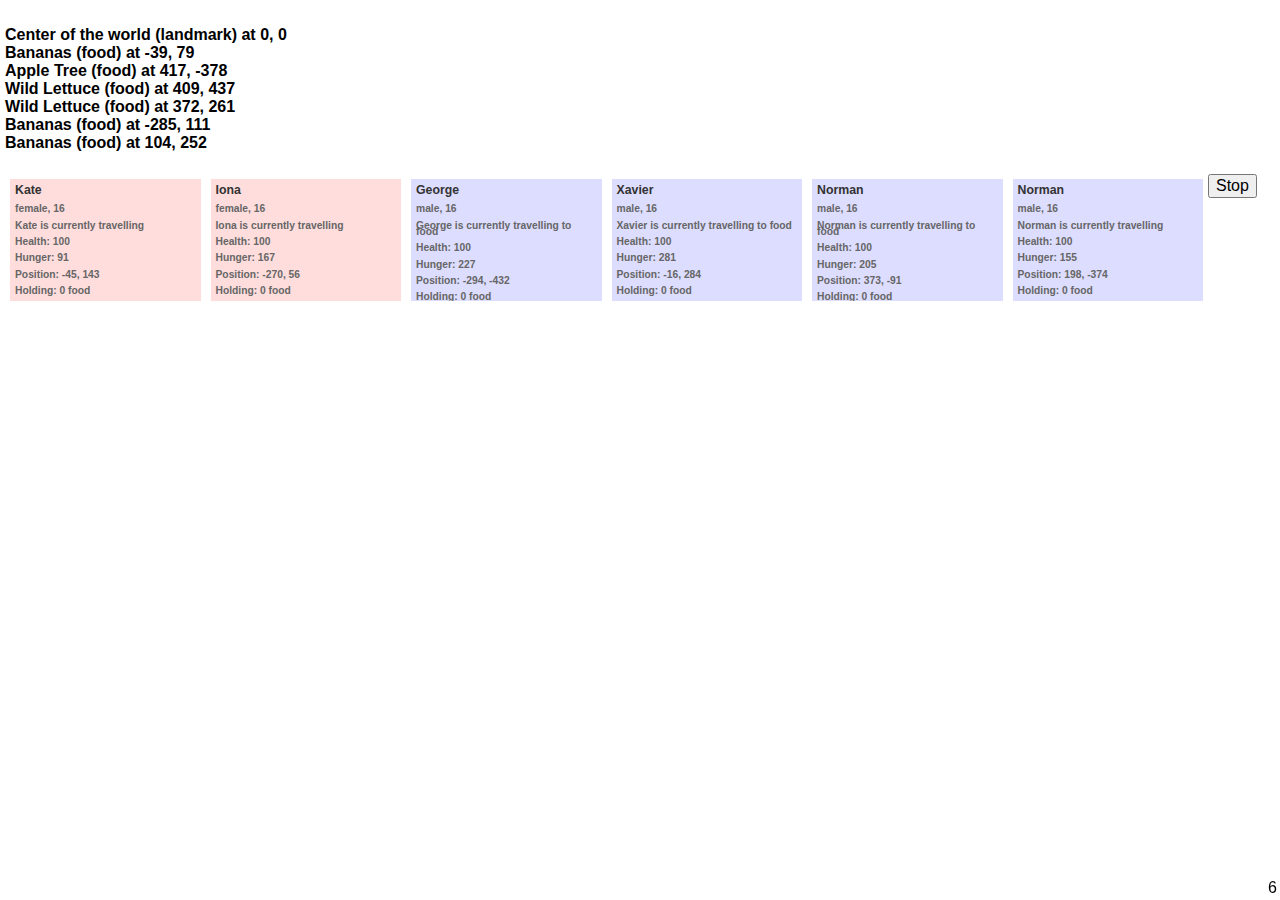
<file: index.html>
<!doctype html>
<!-- paulirish.com/2008/conditional-stylesheets-vs-css-hacks-answer-neither/ -->
<!--[if IE 7 ]> <html class="no-js ie ie7"> <![endif]-->
<!--[if IE 8 ]> <html class="no-js ie ie8"> <![endif]-->
<!--[if (gte IE 9)|!(IE)]><!--> <html class="no-js"> <!--<![endif]-->
  <head>
    <meta charset="utf-8" />
    <title>JS Populus</title>
    <link rel="stylesheet" media="screen" href="css/normalise.css">
    <link rel="stylesheet" media="screen" href="css/game.css">
  </head>

  <body>
    <script src="js/lib/jquery-1.9.0.js"></script>
    <script src="js/lib/underscore-min-1.4.3.js"></script>
    <script src="js/lib/Toolbox.Base.js"></script>
    <script data-main="js/main" src="js/lib/require.js"></script>
  </body>

</html>
</file>
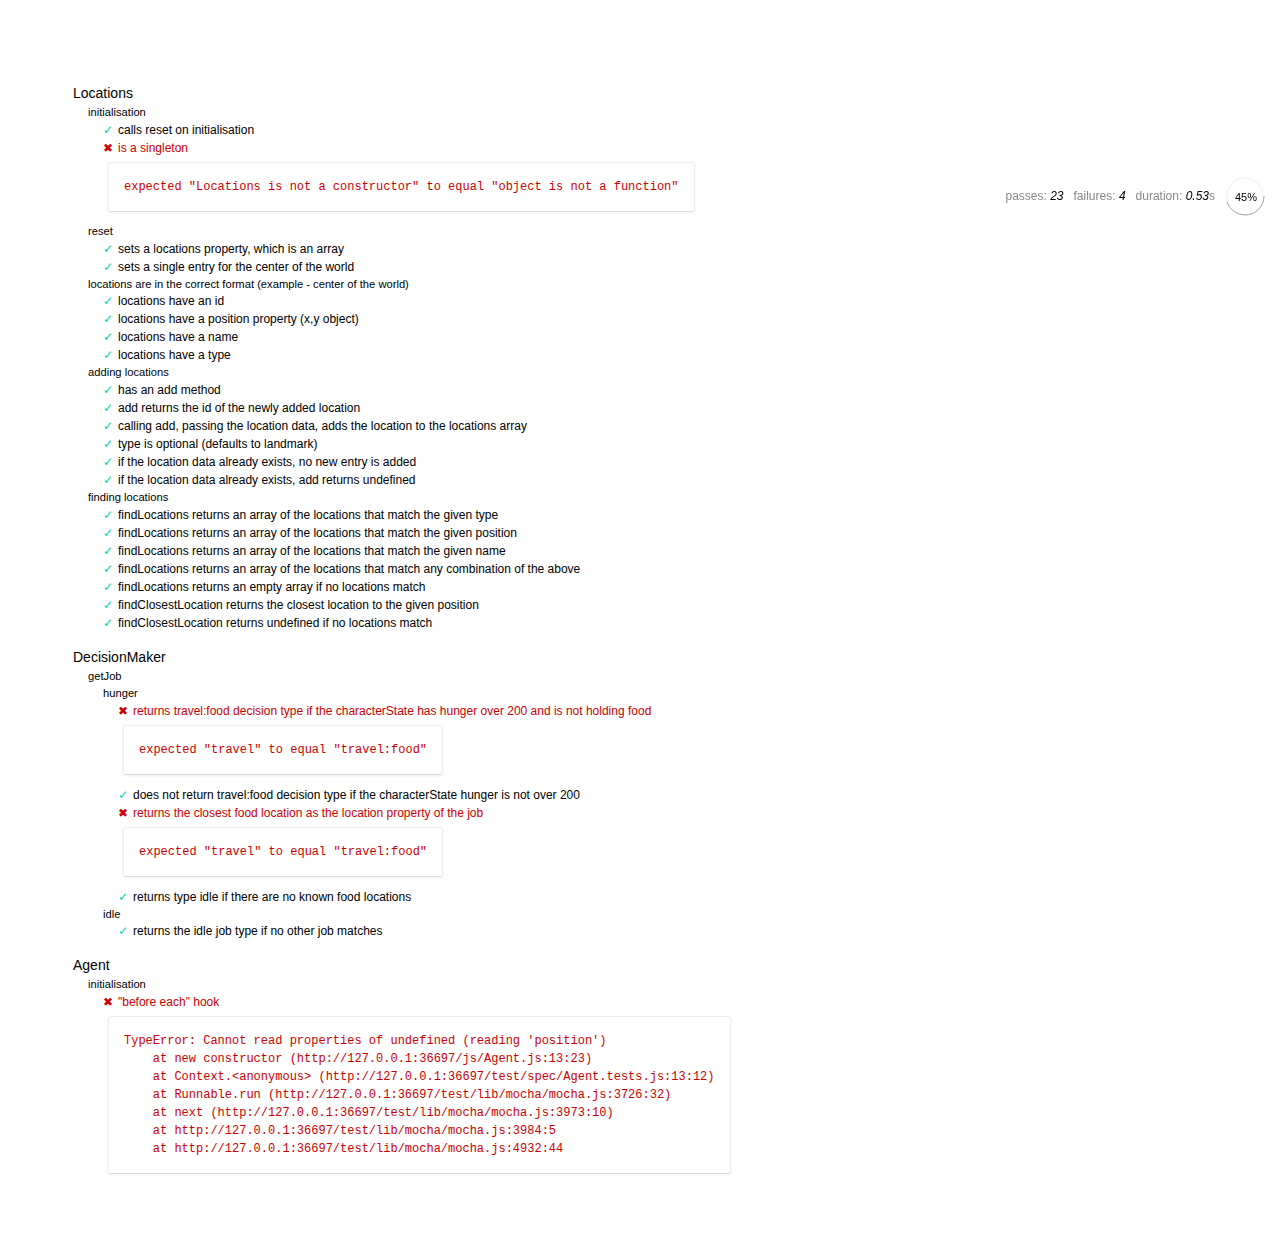
<file: test/index.html>
<!DOCTYPE html>
<!-- paulirish.com/2008/conditional-stylesheets-vs-css-hacks-answer-neither/ -->
<!--[if IE 7 ]>    <html class="no-js ie ie7"> <![endif]-->
<!--[if IE 8 ]>    <html class="no-js ie ie8"> <![endif]-->
<!--[if (gte IE 9)|!(IE)]><!--> <html class="no-js"> <!--<![endif]-->
<head>
    <title>Mocha Test Runner</title>

    <link rel="stylesheet" href="lib/mocha/mocha.css" />

    <script src="lib/jquery-1.9.0.js"></script>
    <script src="lib/underscore-min-1.4.3.js"></script>
    <script src="lib/mocha/mocha.js"></script>
    <script src="lib/expectations.js"></script>
    <script src="lib/sinon-1.1.0.js"></script>

    <style>
        body{
            background-color:#FFF !important;
            font-size:14px;
            max-width:770px;
            margin-right:260px;
        }
        #testArea{
            position:absolute;
            top:-10000px;
            left:-10000px;
            height:500px;
            width: 770px;
        }
        #mocha .test a.replay {
            display: none;
        }
    </style>
</head>
<body>
    <div id="testArea"></div>
    <div id="mocha"></div>

    <script>
        var require = {
            baseUrl: '../js/',
            paths: {
                'jquery': '../test/lib/jquery-1.7.1',
                'underscore': '../test/lib/underscore',
                'moment': '../test/lib/moment'
            },
            shim: {
                'underscore': {
                    exports: '_'
                },
                'moment': {
                    exports: 'moment'
                }
            }
        };
    </script>
    <script src="../js/lib/Toolbox.Base.js"></script>
    <script src="lib/require.js"></script>

    <!-- include spec files here... -->
    <script src="loader.js"></script>

</body>
</html>
</file>
<file: css/game.css>
*, *:before, *:after {
  -moz-box-sizing: border-box; -webkit-box-sizing: border-box; box-sizing: border-box;
}
body {
	padding: 5px;
}
.person {
	float: left;
	width: 15%;
	font-size: 0.55em;
	line-height: 0.7em;
	color: #666;
	margin: 5px;
	padding: 5px;
	height: 122px;
	overflow: hidden;
}
.person.male {
	background: #ddf;
}
.person.female {
	background: #fdd;
}
.name {
	line-height: 1em;
	font-size: 1.4em;
	color: #333;
	margin-top: 0;
}
.numpeople {
	position: fixed;
	bottom: 3px;
	right: 3px;
}
</file>
<file: test/lib/mocha/mocha.css>
@charset "UTF-8";
body {
  font: 20px/1.5 "Helvetica Neue", Helvetica, Arial, sans-serif;
  padding: 60px 50px;
}

#mocha ul, #mocha li {
  margin: 0;
  padding: 0;
}

#mocha ul {
  list-style: none;
}

#mocha h1, #mocha h2 {
  margin: 0;
}

#mocha h1 {
  margin-top: 15px;
  font-size: 1em;
  font-weight: 200;
}

#mocha h1 a {
  text-decoration: none;
  color: inherit;
}

#mocha h1 a:hover {
  text-decoration: underline;
}

#mocha .suite .suite h1 {
  margin-top: 0;
  font-size: .8em;
}

.hidden {
  display: none;
}

#mocha h2 {
  font-size: 12px;
  font-weight: normal;
  cursor: pointer;
}

#mocha .suite {
  margin-left: 15px;
}

#mocha .test {
  margin-left: 15px;
}

#mocha .test.pending:hover h2::after {
  content: '(pending)';
  font-family: arial;
}

#mocha .test.pass.medium .duration {
  background: #C09853;
}

#mocha .test.pass.slow .duration {
  background: #B94A48;
}

#mocha .test.pass::before {
  content: '✓';
  font-size: 12px;
  display: block;
  float: left;
  margin-right: 5px;
  color: #00d6b2;
}

#mocha .test.pass .duration {
  font-size: 9px;
  margin-left: 5px;
  padding: 2px 5px;
  color: white;
  -webkit-box-shadow: inset 0 1px 1px rgba(0,0,0,.2);
  -moz-box-shadow: inset 0 1px 1px rgba(0,0,0,.2);
  box-shadow: inset 0 1px 1px rgba(0,0,0,.2);
  -webkit-border-radius: 5px;
  -moz-border-radius: 5px;
  -ms-border-radius: 5px;
  -o-border-radius: 5px;
  border-radius: 5px;
}

#mocha .test.pass.fast .duration {
  display: none;
}

#mocha .test.pending {
  color: #0b97c4;
}

#mocha .test.pending::before {
  content: '◦';
  color: #0b97c4;
}

#mocha .test.fail {
  color: #c00;
}

#mocha .test.fail pre {
  color: black;
}

#mocha .test.fail::before {
  content: '✖';
  font-size: 12px;
  display: block;
  float: left;
  margin-right: 5px;
  color: #c00;
}

#mocha .test pre.error {
  color: #c00;
  max-height: 300px;
  overflow: auto;
}

#mocha .test pre {
  display: inline-block;
  font: 12px/1.5 monaco, monospace;
  margin: 5px;
  padding: 15px;
  border: 1px solid #eee;
  border-bottom-color: #ddd;
  -webkit-border-radius: 3px;
  -webkit-box-shadow: 0 1px 3px #eee;
  -moz-border-radius: 3px;
  -moz-box-shadow: 0 1px 3px #eee;
}

#mocha .test h2 {
  position: relative;
}

#mocha .test a.replay {
  position: absolute;
  top: 3px;
  right: -20px;
  text-decoration: none;
  vertical-align: middle;
  display: block;
  width: 15px;
  height: 15px;
  line-height: 15px;
  text-align: center;
  background: #eee;
  font-size: 15px;
  -moz-border-radius: 15px;
  border-radius: 15px;
  -webkit-transition: opacity 200ms;
  -moz-transition: opacity 200ms;
  transition: opacity 200ms;
  opacity: 0.2;
  color: #888;
}

#mocha .test:hover a.replay {
  opacity: 1;
}

#mocha-report.pass .test.fail {
  display: none;
}

#mocha-report.fail .test.pass {
  display: none;
}

#mocha-error {
  color: #c00;
  font-size: 1.5  em;
  font-weight: 100;
  letter-spacing: 1px;
}

#mocha-stats {
  position: fixed;
  top: 15px;
  right: 10px;
  font-size: 12px;
  margin: 0;
  color: #888;
}

#mocha-stats .progress {
  float: right;
  padding-top: 0;
}

#mocha-stats em {
  color: black;
}

#mocha-stats a {
  text-decoration: none;
  color: inherit;
}

#mocha-stats a:hover {
  border-bottom: 1px solid #eee;
}

#mocha-stats li {
  display: inline-block;
  margin: 0 5px;
  list-style: none;
  padding-top: 11px;
}

code .comment { color: #ddd }
code .init { color: #2F6FAD }
code .string { color: #5890AD }
code .keyword { color: #8A6343 }
code .number { color: #2F6FAD }
</file>
<file: css/normalise.css>
/*! normalize.css v2.1.0 | MIT License | git.io/normalize */

/* ==========================================================================
   HTML5 display definitions
   ========================================================================== */

/**
 * Correct `block` display not defined in IE 8/9.
 */

article,
aside,
details,
figcaption,
figure,
footer,
header,
hgroup,
main,
nav,
section,
summary {
    display: block;
}

/**
 * Correct `inline-block` display not defined in IE 8/9.
 */

audio,
canvas,
video {
    display: inline-block;
}

/**
 * Prevent modern browsers from displaying `audio` without controls.
 * Remove excess height in iOS 5 devices.
 */

audio:not([controls]) {
    display: none;
    height: 0;
}

/**
 * Address styling not present in IE 8/9.
 */

[hidden] {
    display: none;
}

/* ==========================================================================
   Base
   ========================================================================== */

/**
 * 1. Set default font family to sans-serif.
 * 2. Prevent iOS text size adjust after orientation change, without disabling
 *    user zoom.
 */

html {
    font-family: sans-serif; /* 1 */
    -webkit-text-size-adjust: 100%; /* 2 */
    -ms-text-size-adjust: 100%; /* 2 */
}

/**
 * Remove default margin.
 */

body {
    margin: 0;
}

/* ==========================================================================
   Links
   ========================================================================== */

/**
 * Address `outline` inconsistency between Chrome and other browsers.
 */

a:focus {
    outline: thin dotted;
}

/**
 * Improve readability when focused and also mouse hovered in all browsers.
 */

a:active,
a:hover {
    outline: 0;
}

/* ==========================================================================
   Typography
   ========================================================================== */

/**
 * Address variable `h1` font-size and margin within `section` and `article`
 * contexts in Firefox 4+, Safari 5, and Chrome.
 */

h1 {
    font-size: 2em;
    margin: 0.67em 0;
}

/**
 * Address styling not present in IE 8/9, Safari 5, and Chrome.
 */

abbr[title] {
    border-bottom: 1px dotted;
}

/**
 * Address style set to `bolder` in Firefox 4+, Safari 5, and Chrome.
 */

b,
strong {
    font-weight: bold;
}

/**
 * Address styling not present in Safari 5 and Chrome.
 */

dfn {
    font-style: italic;
}

/**
 * Address differences between Firefox and other browsers.
 */

hr {
    -moz-box-sizing: content-box;
    box-sizing: content-box;
    height: 0;
}

/**
 * Address styling not present in IE 8/9.
 */

mark {
    background: #ff0;
    color: #000;
}

/**
 * Correct font family set oddly in Safari 5 and Chrome.
 */

code,
kbd,
pre,
samp {
    font-family: monospace, serif;
    font-size: 1em;
}

/**
 * Improve readability of pre-formatted text in all browsers.
 */

pre {
    white-space: pre-wrap;
}

/**
 * Set consistent quote types.
 */

q {
    quotes: "\201C" "\201D" "\2018" "\2019";
}

/**
 * Address inconsistent and variable font size in all browsers.
 */

small {
    font-size: 80%;
}

/**
 * Prevent `sub` and `sup` affecting `line-height` in all browsers.
 */

sub,
sup {
    font-size: 75%;
    line-height: 0;
    position: relative;
    vertical-align: baseline;
}

sup {
    top: -0.5em;
}

sub {
    bottom: -0.25em;
}

/* ==========================================================================
   Embedded content
   ========================================================================== */

/**
 * Remove border when inside `a` element in IE 8/9.
 */

img {
    border: 0;
}

/**
 * Correct overflow displayed oddly in IE 9.
 */

svg:not(:root) {
    overflow: hidden;
}

/* ==========================================================================
   Figures
   ========================================================================== */

/**
 * Address margin not present in IE 8/9 and Safari 5.
 */

figure {
    margin: 0;
}

/* ==========================================================================
   Forms
   ========================================================================== */

/**
 * Define consistent border, margin, and padding.
 */

fieldset {
    border: 1px solid #c0c0c0;
    margin: 0 2px;
    padding: 0.35em 0.625em 0.75em;
}

/**
 * 1. Correct `color` not being inherited in IE 8/9.
 * 2. Remove padding so people aren't caught out if they zero out fieldsets.
 */

legend {
    border: 0; /* 1 */
    padding: 0; /* 2 */
}

/**
 * 1. Correct font family not being inherited in all browsers.
 * 2. Correct font size not being inherited in all browsers.
 * 3. Address margins set differently in Firefox 4+, Safari 5, and Chrome.
 */

button,
input,
select,
textarea {
    font-family: inherit; /* 1 */
    font-size: 100%; /* 2 */
    margin: 0; /* 3 */
}

/**
 * Address Firefox 4+ setting `line-height` on `input` using `!important` in
 * the UA stylesheet.
 */

button,
input {
    line-height: normal;
}

/**
 * Address inconsistent `text-transform` inheritance for `button` and `select`.
 * All other form control elements do not inherit `text-transform` values.
 * Correct `button` style inheritance in Chrome, Safari 5+, and IE 8+.
 * Correct `select` style inheritance in Firefox 4+ and Opera.
 */

button,
select {
    text-transform: none;
}

/**
 * 1. Avoid the WebKit bug in Android 4.0.* where (2) destroys native `audio`
 *    and `video` controls.
 * 2. Correct inability to style clickable `input` types in iOS.
 * 3. Improve usability and consistency of cursor style between image-type
 *    `input` and others.
 */

button,
html input[type="button"], /* 1 */
input[type="reset"],
input[type="submit"] {
    -webkit-appearance: button; /* 2 */
    cursor: pointer; /* 3 */
}

/**
 * Re-set default cursor for disabled elements.
 */

button[disabled],
html input[disabled] {
    cursor: default;
}

/**
 * 1. Address box sizing set to `content-box` in IE 8/9.
 * 2. Remove excess padding in IE 8/9.
 */

input[type="checkbox"],
input[type="radio"] {
    box-sizing: border-box; /* 1 */
    padding: 0; /* 2 */
}

/**
 * 1. Address `appearance` set to `searchfield` in Safari 5 and Chrome.
 * 2. Address `box-sizing` set to `border-box` in Safari 5 and Chrome
 *    (include `-moz` to future-proof).
 */

input[type="search"] {
    -webkit-appearance: textfield; /* 1 */
    -moz-box-sizing: content-box;
    -webkit-box-sizing: content-box; /* 2 */
    box-sizing: content-box;
}

/**
 * Remove inner padding and search cancel button in Safari 5 and Chrome
 * on OS X.
 */

input[type="search"]::-webkit-search-cancel-button,
input[type="search"]::-webkit-search-decoration {
    -webkit-appearance: none;
}

/**
 * Remove inner padding and border in Firefox 4+.
 */

button::-moz-focus-inner,
input::-moz-focus-inner {
    border: 0;
    padding: 0;
}

/**
 * 1. Remove default vertical scrollbar in IE 8/9.
 * 2. Improve readability and alignment in all browsers.
 */

textarea {
    overflow: auto; /* 1 */
    vertical-align: top; /* 2 */
}

/* ==========================================================================
   Tables
   ========================================================================== */

/**
 * Remove most spacing between table cells.
 */

table {
    border-collapse: collapse;
    border-spacing: 0;
}
</file>
